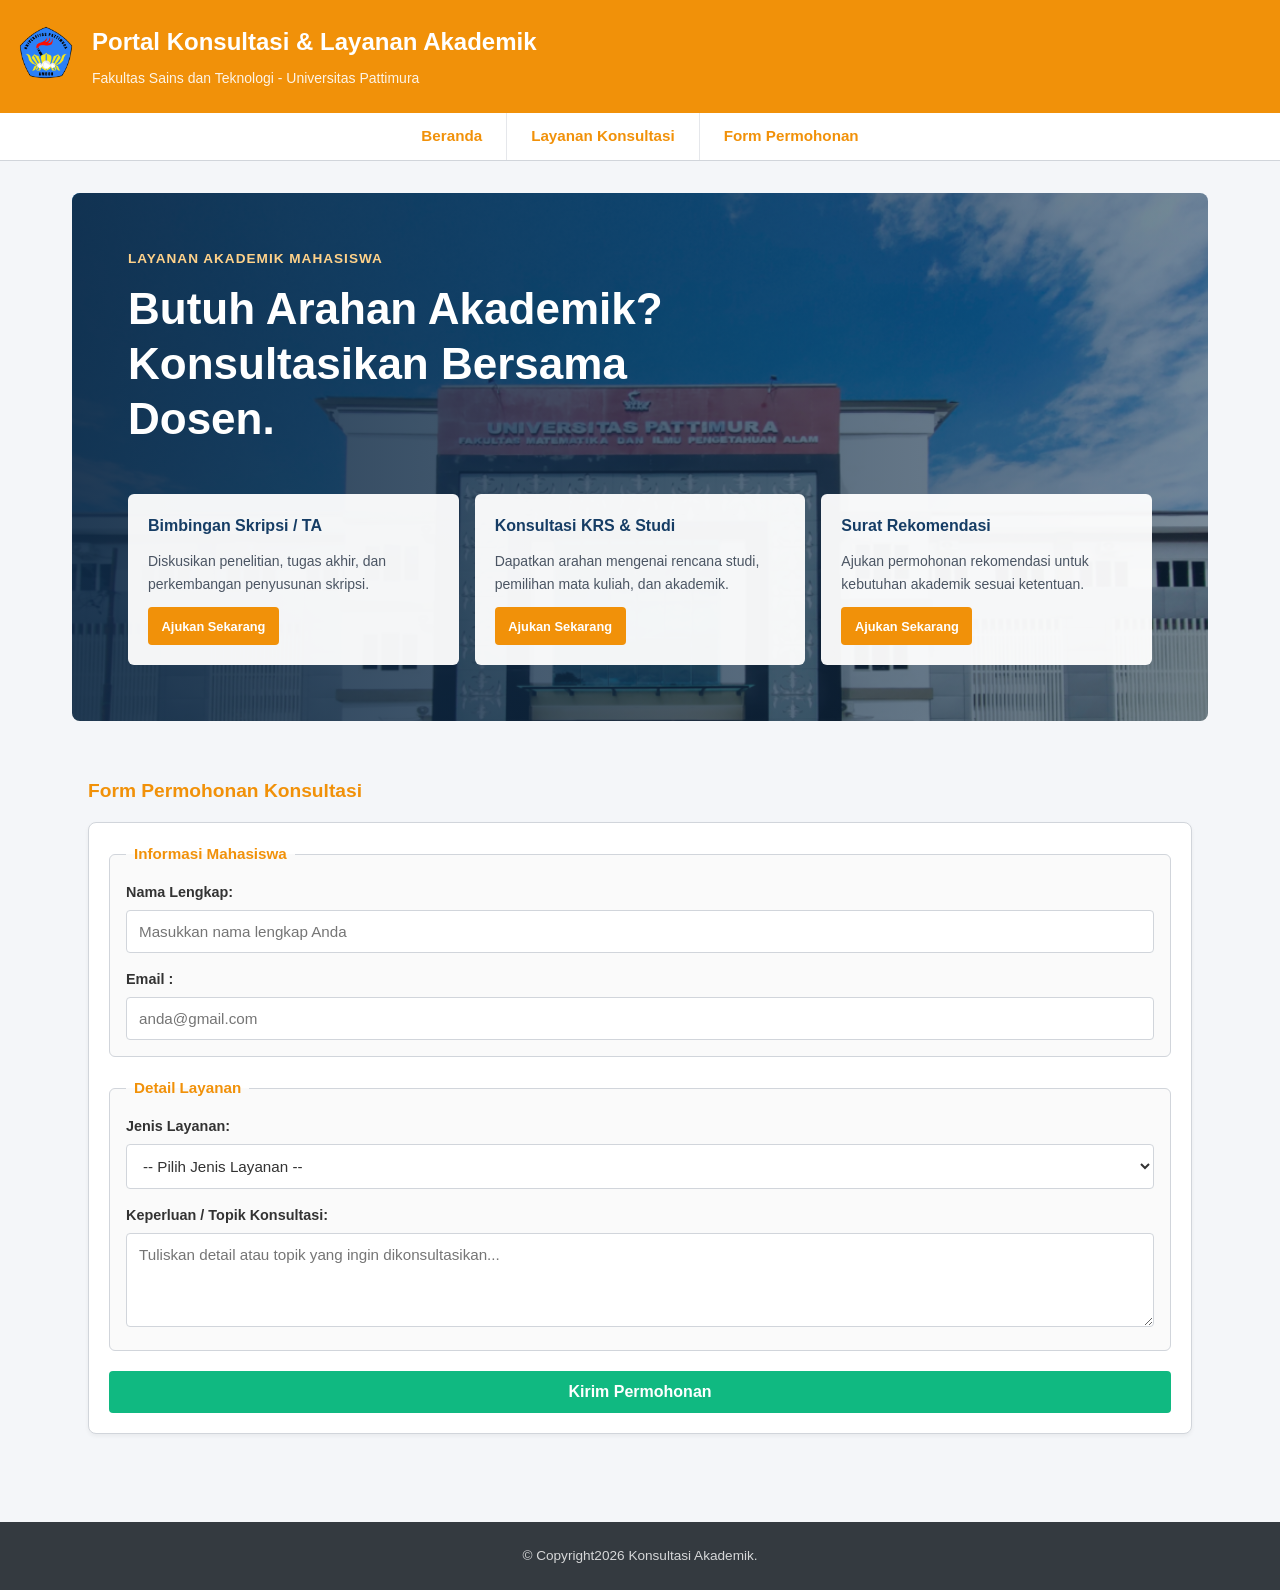
<file: index.html>
<!DOCTYPE html>
<html lang="id">

<head>
  <meta charset="UTF-8">
  <meta name="viewport" content="width=device-width, initial-scale=1.0">
  <link rel="stylesheet" href="css/style.css" />
  <title>Portal Konsultasi & Layanan Akademik Dosen</title>
</head>

<body>

  <!-- Header / Identitas Portal -->
  <header>
    <img src="img/logo unpatti.png" alt="Logo Universitas Pattimura" class="logo">
    <div class="header-text">
      <h1>Portal Konsultasi & Layanan Akademik</h1>
      <p>Fakultas Sains dan Teknologi - Universitas Pattimura</p>
    </div>
  </header>

  <!-- Navigasi Utama -->
  <nav>
    <ul>
      <li><a href="#beranda">Beranda</a></li>
      <li><a href="#hero">Layanan Konsultasi</a></li>
      <li><a href="#permohonan">Form Permohonan</a></li>
    </ul>
  </nav>


  <!-- Bagian Utama (Main) -->
  <main>

    <!-- Section 1: Intro / Informasi Singkat -->
    <section id="hero">
      <!-- Overlay Gelap agar teks putih terbaca jelas -->
      <div class="hero-overlay">
        <!-- Teks Tumpang Tindih di Atas Gambar -->
        <div class="hero-content">
          <p class="hero-subttitle">LAYANAN AKADEMIK MAHASISWA</p>
          <h2 class="hero-title">Butuh Arahan Akademik? <br>Konsultasikan Bersama Dosen.</h2>
        </div>

        <!-- Kartu Mengambang / Transparan di Bagian Bawah Hero -->
        <div class="hero-cards">
          <!-- Kartu 1 -->
          <article class="hero-card">
            <h3>Bimbingan Skripsi / TA</h3>
            <p>Diskusikan penelitian, tugas akhir, dan
              perkembangan penyusunan skripsi.</p>
            <a href="#permohonan" class="btn-selengkapnya">Ajukan Sekarang</a>
          </article>

          <!-- Kartu 2 -->
          <article class="hero-card">
            <h3>Konsultasi KRS & Studi</h3>
            <p>Dapatkan arahan mengenai rencana studi,
              pemilihan mata kuliah, dan akademik.</p>
            <a href="#permohonan" class="btn-selengkapnya">Ajukan Sekarang</a>
          </article>

          <!-- Kartu 3 -->
          <article class="hero-card">
            <h3>Surat Rekomendasi</h3>
            <p>Ajukan permohonan rekomendasi untuk
              kebutuhan akademik sesuai ketentuan.</p>
            <a href="#permohonan" class="btn-selengkapnya">Ajukan Sekarang</a>
          </article>
        </div>
      </div>
    </section>

    <!-- Section 3: Form Permohonan (Menggunakan Fieldset & Legend) -->
    <section id="permohonan">
      <h2>Form Permohonan Konsultasi</h2>
      <form id="formKonsultasi">

        <!-- Kelompok 1: Informasi Data Diri -->
        <fieldset>
          <legend>Informasi Mahasiswa</legend>

          <!-- Field 1: Nama -->
          <div>
            <label for="nama">Nama Lengkap:</label>
            <input type="text" id="nama" name="nama" required placeholder="Masukkan nama lengkap Anda">
          </div>

          <!-- Field 2: Email -->
          <div>
            <label for="email">Email :</label>
            <input type="email" id="email" name="email" required placeholder="anda@gmail.com">
          </div>
        </fieldset>

        <!-- Kelompok 2: Detail Permohonan Konsultasi -->
        <fieldset>
          <legend>Detail Layanan</legend>

          <!-- Field 3: Jenis Layanan -->
          <div>
            <label for="jenis-layanan">Jenis Layanan:</label>
            <select id="jenis-layanan" name="jenis_layanan" required>
              <option value="" disabled selected>-- Pilih Jenis Layanan --</option>
              <option value="bimbingan">Bimbingan Skripsi / TA</option>
              <option value="krs">Konsultasi KRS & Studi</option>
              <option value="rekomendasi">Permohonan Surat Rekomendasi</option>
            </select>
          </div>

          <!-- Field 4: Keperluan -->
          <div>
            <label for="keperluan">Keperluan / Topik Konsultasi:</label>
            <textarea id="keperluan" name="keperluan" rows="4" required
              placeholder="Tuliskan detail atau topik yang ingin dikonsultasikan..."></textarea>
          </div>
        </fieldset>

        <!-- Tombol Submit (Diluar fieldset agar terpisah sebagai aksi utama) -->
        <div>
          <button type="submit">Kirim Permohonan</button>
        </div>

      </form>
    </section>

  </main>

  <footer>
    <p>&copy; Copyright2026 Konsultasi Akademik.</p>
  </footer>

</body>
<script>
  document.getElementById("formKonsultasi").addEventListener("submit", function (event) {
    event.preventDefault();

    console.log("=== DATA PERMOHONAN KONSULTASI ===");
    console.log("Nama:", document.getElementById("nama").value);
    console.log("Email:", document.getElementById("email").value);
    console.log("Layanan:", document.getElementById("jenis-layanan").value);
    console.log("Keperluan:", document.getElementById("keperluan").value);
  });
</script>

</html>
</file>
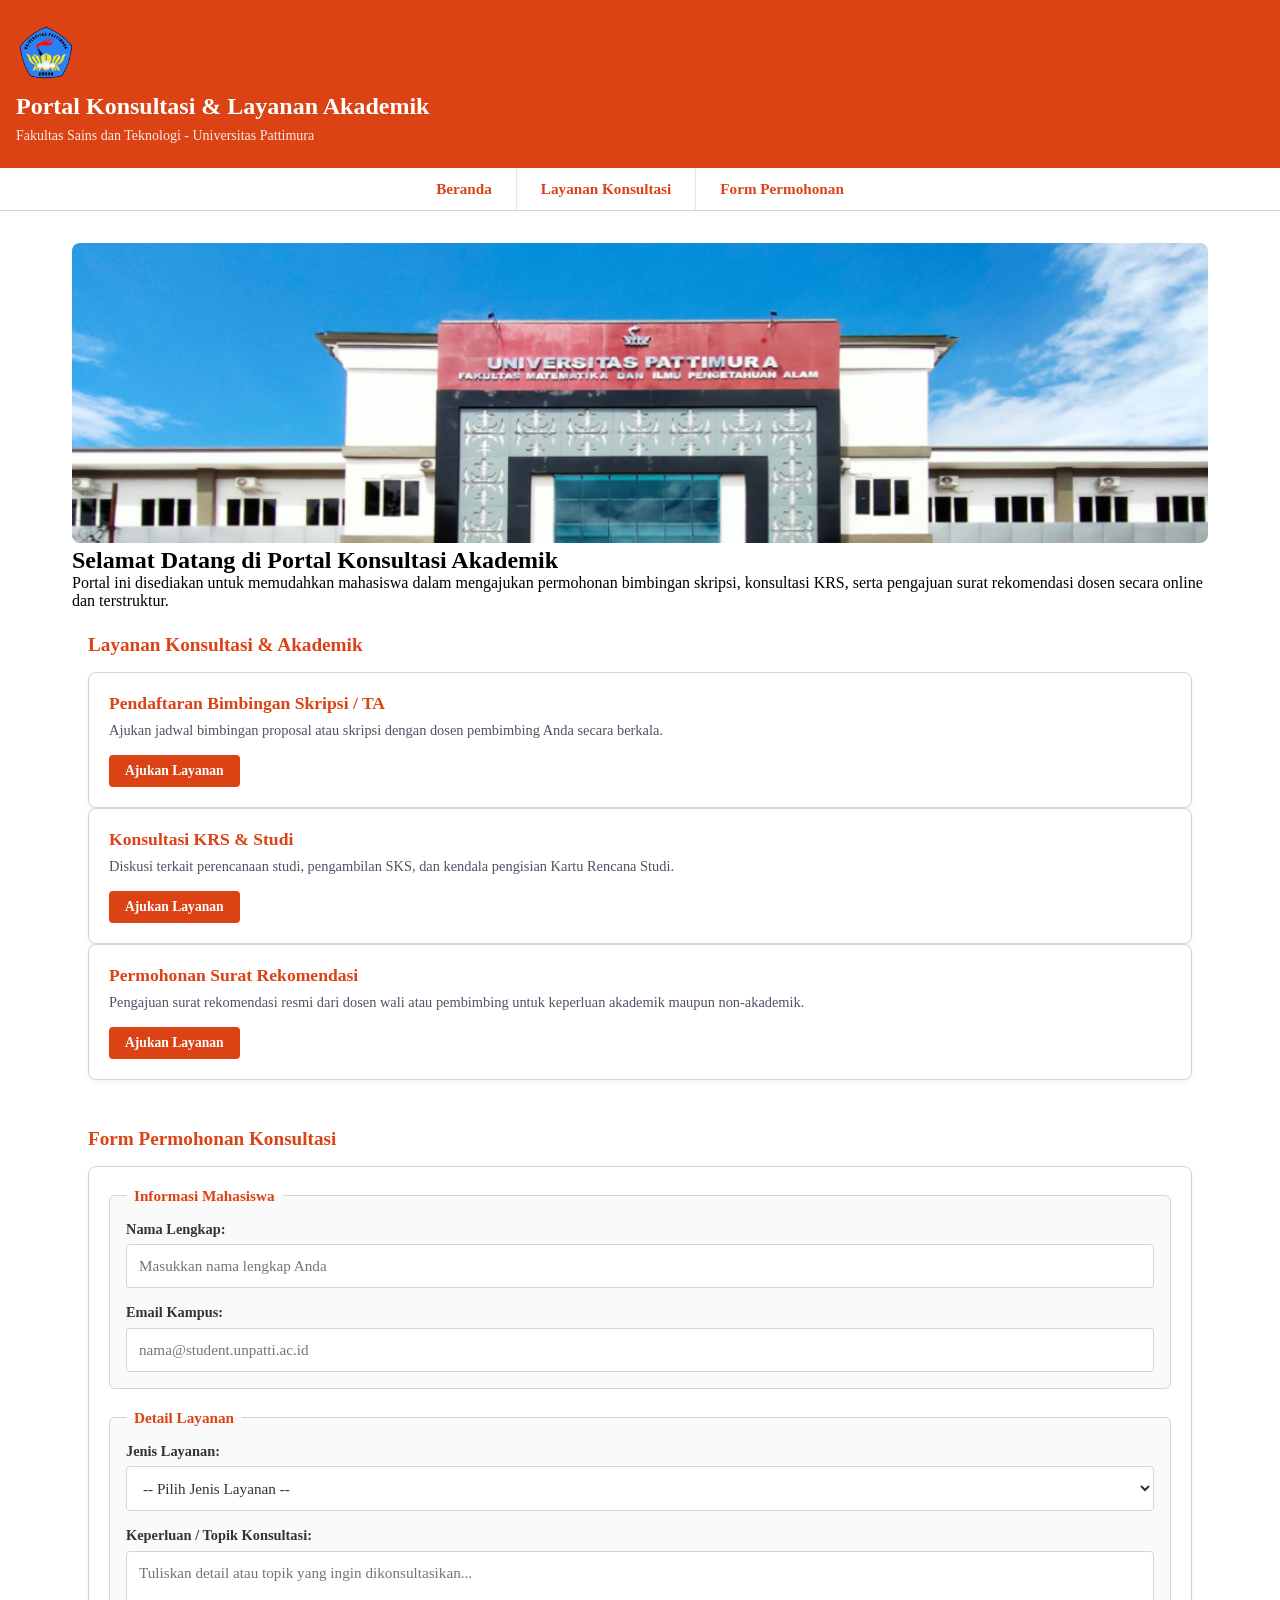
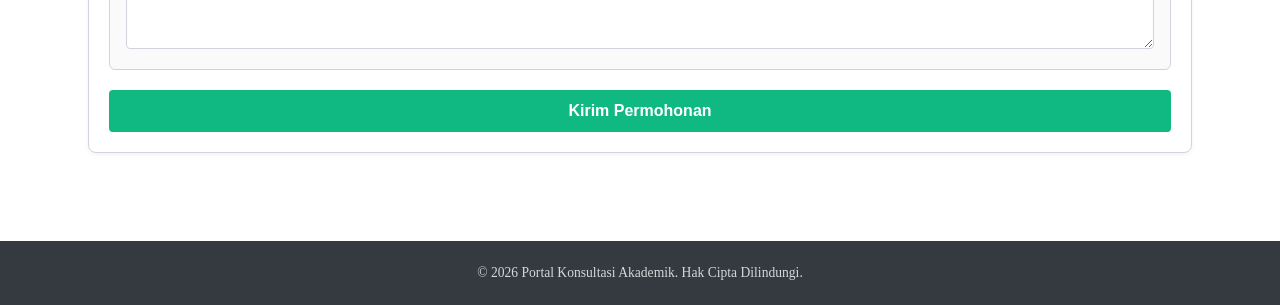
<file: tugas website/index.html>
<!DOCTYPE html>
<html lang="id">

<head>
  <meta charset="UTF-8">
  <meta name="viewport" content="width=device-width, initial-scale=1.0">
  <link rel="stylesheet" href="css/style.css" />
  <title>Portal Konsultasi & Layanan Akademik Dosen</title>
</head>

<body>

  <!-- Header / Identitas Portal -->
  <header>
    <img src="img/logo unpatti.png" alt="Logo Universitas Pattimura" class="logo">
    <h1>Portal Konsultasi & Layanan Akademik</h1>
    <p>Fakultas Sains dan Teknologi - Universitas Pattimura</p>
  </header>

  <!-- Navigasi Utama -->
  <nav>
    <ul>
      <li><a href="#beranda">Beranda</a></li>
      <li><a href="#layanan">Layanan Konsultasi</a></li>
      <li><a href="#permohonan">Form Permohonan</a></li>
    </ul>
  </nav>


  <!-- Bagian Utama (Main) -->
  <main>

    <!-- Section 1: Intro / Informasi Singkat -->
    <section id="banner">
      <img src="img/gedung fmipa.png" alt="Gedung Fakultas Sains dan Teknologi" class="banner-img">
    </section>
    <section id="beranda">
      <h2>Selamat Datang di Portal Konsultasi Akademik</h2>
      <p>Portal ini disediakan untuk memudahkan mahasiswa dalam mengajukan permohonan bimbingan skripsi, konsultasi KRS,
        serta pengajuan surat rekomendasi dosen secara online dan terstruktur.</p>
    </section>

    <!-- Section 2: Tiga Kartu Layanan -->
    <section id="layanan">
      <h2>Layanan Konsultasi & Akademik</h2>

      <!-- Kartu Layanan 1 -->
      <article>
        <h3>Pendaftaran Bimbingan Skripsi / TA</h3>
        <p>Ajukan jadwal bimbingan proposal atau skripsi dengan dosen pembimbing Anda secara berkala.</p>
        <a href="#permohonan">Ajukan Layanan</a>
      </article>

      <!-- Kartu Layanan 2 -->
      <article>
        <h3>Konsultasi KRS & Studi</h3>
        <p>Diskusi terkait perencanaan studi, pengambilan SKS, dan kendala pengisian Kartu Rencana Studi.</p>
        <a href="#permohonan">Ajukan Layanan</a>
      </article>

      <!-- Kartu Layanan 3 -->
      <article>
        <h3>Permohonan Surat Rekomendasi</h3>
        <p>Pengajuan surat rekomendasi resmi dari dosen wali atau pembimbing untuk keperluan akademik maupun
          non-akademik.</p>
        <a href="#permohonan">Ajukan Layanan</a>
      </article>
    </section>

    <!-- Section 3: Form Permohonan (Menggunakan Fieldset & Legend) -->
    <section id="permohonan">
      <h2>Form Permohonan Konsultasi</h2>
      <form action="#" method="POST">

        <!-- Kelompok 1: Informasi Data Diri -->
        <fieldset>
          <legend>Informasi Mahasiswa</legend>

          <!-- Field 1: Nama -->
          <div>
            <label for="nama">Nama Lengkap:</label>
            <input type="text" id="nama" name="nama" required placeholder="Masukkan nama lengkap Anda">
          </div>

          <!-- Field 2: Email -->
          <div>
            <label for="email">Email Kampus:</label>
            <input type="email" id="email" name="email" required placeholder="nama@student.unpatti.ac.id">
          </div>
        </fieldset>

        <!-- Kelompok 2: Detail Permohonan Konsultasi -->
        <fieldset>
          <legend>Detail Layanan</legend>

          <!-- Field 3: Jenis Layanan -->
          <div>
            <label for="jenis-layanan">Jenis Layanan:</label>
            <select id="jenis-layanan" name="jenis_layanan" required>
              <option value="" disabled selected>-- Pilih Jenis Layanan --</option>
              <option value="bimbingan">Bimbingan Skripsi / TA</option>
              <option value="krs">Konsultasi KRS & Studi</option>
              <option value="rekomendasi">Permohonan Surat Rekomendasi</option>
            </select>
          </div>

          <!-- Field 4: Keperluan -->
          <div>
            <label for="keperluan">Keperluan / Topik Konsultasi:</label>
            <textarea id="keperluan" name="keperluan" rows="4" required
              placeholder="Tuliskan detail atau topik yang ingin dikonsultasikan..."></textarea>
          </div>
        </fieldset>

        <!-- Tombol Submit (Diluar fieldset agar terpisah sebagai aksi utama) -->
        <div>
          <button type="submit">Kirim Permohonan</button>
        </div>

      </form>
    </section>

  </main>

  <footer>
    <p>&copy; 2026 Portal Konsultasi Akademik. Hak Cipta Dilindungi.</p>
  </footer>

</body>

</html>
</file>
<file: css/style.css>
/* mengatur box sizing */
*,
*::before,
*::after {
  box-sizing: border-box;
  margin: 0;
  padding: 0;
}
body {
  background-color: #f4f6f9;
  color: var(--text-color);
  font-family: Arial, sans-serif;
  line-height: 1.5;
}

:root {
  --primary-color: #f19109;
  --secondary-color: #f4f6f9;
  --text-color: #333333;
  --white: #ffffff;
}

header {
  background-color: var(--primary-color);
  color: var(--white);
  padding: 1.5rem 1rem;
  display: flex;
  align-items: center;
  gap: 1rem; /* Jarak antara logo dan teks */
}
header.logo {
  width: 60px;
  height: 60px;
}

header h1 {
  font-size: 1.25rem;
  margin-bottom: 0.5rem;
}

header p {
  font-size: 0.875rem;
  opacity: 0.9;
}

header .logo {
  width: 60px; /* Batasi lebar logo agar kecil dan rapi */
  height: auto; /* Tinggi menyesuaikan secara otomatis agar tidak gepeng */
  margin-bottom: 0.5rem; /* Jarak antara logo dan judul */
}

/* Navigasi */
nav {
  background-color: var(--white);
  border-bottom: 1px solid #d1d5db;
}

nav ul {
  list-style: none;
  display: flex;
  flex-direction: column; /* disesuaikan ke bawah untuk layar HP */
  text-align: center;
}

nav li {
  border-bottom: 1px solid #e5e7eb;
}

nav li:last-child {
  border-bottom: none;
}

nav a {
  display: block;
  padding: 0.75rem;
  color: var(--primary-color);
  text-decoration: none;
  font-weight: bold;
  font-size: 0.95rem;
}

nav a:hover {
  background-color: #f3f4f6;
}

#banner {
  padding: 0; /* Hapus padding jika ingin gambarnya menempel penuh */
  overflow: hidden;
}

#banner .banner-img {
  width: 100%; /* Lebar memenuhi kontainer secara responsif */
  max-height: 300px; /* Batasi tinggi maksimalnya agar tidak terlalu panjang ke bawah */
  object-fit: cover; /* Memastikan gambar terpotong rapi tanpa gepeng */
  border-radius: 8px; /* Membuat sudutnya sedikit melengkung */
}

/* layanan */
#layanan {
  padding: 1.5rem 1rem;
}

#layanan h2 {
  font-size: 1.2rem;
  margin-bottom: 1rem;
  color: var(--primary-color);
}
/* Penataan kotak kartu (Mobile-first: tersusun ke bawah) */
#layanan-container {
  display: flex;
  flex-direction: column;
  gap: 1rem; /* Jarak antar kartu */
}
#hero {
  /* Menggunakan gambar 1024x576 milik Anda sebagai background */

  background-image: url("../img/gedung-fmipa.png");
  background-size: cover;
  background-position: center;
  background-repeat: no-repeat;
  position: relative;
  color: var(--white);
  border-radius: 8px;
  overflow: hidden;
  margin-bottom: 2rem;
}

/* Layer transparan gelap di atas gambar agar teks terlihat kontras */
.hero-overlay {
  background: linear-gradient(90deg, rgba(15, 42, 70, 0.92), rgba(15, 42, 70, 0.55));
  padding: 2.5rem 1.5rem;
  display: flex;
  flex-direction: column;
  gap: 2rem;
  min-height: 480px;
}
.hero-content {
  max-width: 650px;
}

/* Teks Utama di Hero */
.hero-subttitle {
  color: #ffd28a;
  font-size: 0.85rem;
  font-weight: bold;
  letter-spacing: 1px;
  margin-bottom: 0.75rem;
}

.hero-title {
  font-size: 2rem;
  line-height: 1.25;
  margin-bottom: 1rem;
}
.hero-description {
  font-size: 0.95rem;
  line-height: 1.7;
  margin-bottom: 1.5rem;
  max-width: 550px;
}
.btn-konsultasi {
  display: inline-block;
  background-color: #f19109;
  color: #ffffff;
  text-decoration: none;
  font-weight: bold;
  padding: 0.8rem 1.25rem;
  border-radius: 5px;
}
.btn-konsultasi:hover {
  background-color: #d97706;
}

/* Kontainer Kartu Mengambang di Bawah */
.hero-cards {
  display: flex;
  flex-direction: column;
  gap: 1rem;
}

article.hero-card {
  background-color: rgba(255, 255, 255, 0.95); /* Putih transparan 85% */
  color: #1f2937;
  padding: 1.25rem;
  display: flex;
  flex-direction: column; /* Menyusun isi ke bawah */
  align-items: flex-start; /* Rata kiri */
  gap: 0.75rem; /* Jarak antar elemen di dalam kartu */
  border-radius: 6px;
  flex: 1; /* Membagi rata 3 kolom saat di desktop */
}

article.hero-card h3 {
  font-size: 1rem;
  color: #163d65;
}

/* Tambahan gaya paragraf kecil opsional jika ingin diberi deskripsi */
article.hero-card p {
  font-size: 0.875rem;
  line-height: 1.6;
  color: #4b5563;
}

/* Tombol Oranye "SELENGKAPNYA" */
.btn-selengkapnya {
  background-color: #f19109;
  color: #ffffff;
  text-decoration: none;
  font-size: 0.8rem;
  font-weight: bold;
  padding: 0.6rem 0.85rem;
  border-radius: 4px;
  margin-top: auto;
}

.btn-selengkapnya:hover {
  background-color: #d97706;
}

#permohonan {
  padding: 1.5rem 1rem;
}

#permohonan h2 {
  font-size: 1.2rem;
  margin-bottom: 1rem;
  color: var(--primary-color);
}
form {
  background-color: var(--white);
  padding: 1.25rem;
  border-radius: 8px;
  border: 1px solid #d1d5db;
  box-shadow: 0 2px 4px rgba(0, 0, 0, 0.05);
}
/* Fieldset (Kelompok form) */
fieldset {
  border: 1px solid #d1d5db;
  border-radius: 6px;
  padding: 1rem;
  margin-bottom: 1.25rem;
  background-color: #fafafa;
}

/* Legend (Judul kelompok form) */
legend {
  font-weight: bold;
  color: var(--primary-color);
  padding: 0 0.5rem;
  font-size: 0.95rem;
}

/* Jarak antar elemen di dalam fieldset */
fieldset div {
  margin-bottom: 1rem;
}

fieldset div:last-child {
  margin-bottom: 0;
}

/* Label teks form */
label {
  display: block;
  font-size: 0.9rem;
  font-weight: bold;
  margin-bottom: 0.4rem;
  color: var(--text-color);
}

/* Input teks, email, select dropdown, dan textarea */
input[type="text"],
input[type="email"],
select,
textarea {
  width: 100%;
  padding: 0.75rem;
  border: 1px solid #d1d5db;
  border-radius: 4px;
  font-size: 0.95rem;
  font-family: inherit;
  background-color: var(--white);
  color: var(--text-color);
}

/* Tombol Submit */
button[type="submit"] {
  width: 100%;
  background-color: #10b981; /* Warna hijau untuk tombol aksi berhasil/kirim */
  color: var(--white);
  border: none;
  padding: 0.75rem;
  font-size: 1rem;
  font-weight: bold;
  border-radius: 4px;
  cursor: pointer;
}

button[type="submit"]:hover {
  opacity: 0.9;
}
button[type="submit"]:active {
  background-color: #25e284;
  transform: scale(0.98); /* Efek klik sedikit mengecil */
}

/* ==========================================
   AKSESIBILITAS DASAR: FOCUS INDICATOR
   (Memenuhi syarat wajib poin 6 & 8 di tugas)
   ========================================== */
input:focus,
select:focus,
textarea:focus,
button:focus,
a:focus {
  outline: 3px solid #f59e0b; /* Garis fokus warna oranye terang yang jelas */
}
footer {
  background-color: #343a40; /* Warna latar belakang gelap agar kontras */
  color: var(--white); /* Teks berwarna putih */
  text-align: center; /* Posisi teks di tengah */
  padding: 1.5rem 1rem; /* Ruang jarak di dalam footer */
  font-size: 0.85rem; /* Ukuran teks sedikit lebih kecil dan rapi */
  margin-top: 2rem; /* Jarak pemisah dari konten di atasnya */
}

footer p {
  opacity: 0.8; /* Sedikit pudar agar tidak terlalu mencolok */
}

/* 1. Tampilan untuk Tablet (Layar dengan lebar minimum 768px ke atas) */
@media (min-width: 768px) {
  header h1 {
    font-size: 1.5rem;
  }

  /* Ubah navigasi menumpuk menjadi berjajar horizontal ke samping */
  nav ul {
    flex-direction: row;
    justify-content: center;
  }

  nav li {
    border-bottom: none;
    border-right: 1px solid #e5e7eb;
  }

  nav li:last-child {
    border-right: none;
  }

  nav a {
    padding: 0.75rem 1.5rem;
  }

  /* Ubah kartu layanan menjadi Grid 2 kolom di tablet */
  #layanan-container {
    display: grid;
    grid-template-columns: repeat(2, 1fr);
    gap: 1.25rem;
  }
  .hero-overlay {
    padding: 3rem;
  }

  .hero-title {
    font-size: 2.5rem;
  }

  .hero-cards {
    flex-direction: row;
    align-items: stretch;
  }
}

/* 2. Tampilan untuk Desktop (Layar dengan lebar minimum 1280px ke atas) */
@media (min-width: 1280px) {
  main {
    max-width: 1200px;
    margin: 0 auto;
    padding: 2rem;
  }
  .hero-overlay {
    padding: 3.5rem;
  }

  .hero-title {
    font-size: 2.75rem;
  }

  /* Ubah kartu layanan menjadi Grid 3 kolom penuh di desktop */
  #layanan-container {
    grid-template-columns: repeat(3, 1fr);
  }
}
</file>
<file: tugas website/css/style.css>
/* mengatur box sizing */
*,
*::before,
*::after {
  box-sizing: border-box;
  margin: 0;
  padding: 0;
}

:root {
  --primary-color: #db4214;
  --secondary-color: #f4f6f9;
  --text-color: #333333;
  --white: #ffffff;
}

header {
  background-color: var(--primary-color);
  color: var(--white);
  padding: 1.5rem 1rem;
  text-align: left;
}

header h1 {
  font-size: 1.25rem;
  margin-bottom: 0.5rem;
}

header p {
  font-size: 0.875rem;
  opacity: 0.9;
}

header .logo {
  width: 60px; /* Batasi lebar logo agar kecil dan rapi */
  height: auto; /* Tinggi menyesuaikan secara otomatis agar tidak gepeng */
  margin-bottom: 0.5rem; /* Jarak antara logo dan judul */
}

/* Navigasi */
nav {
  background-color: var(--white);
  border-bottom: 1px solid #d1d5db;
}

nav ul {
  list-style: none;
  display: flex;
  flex-direction: column; /* disesuaikan ke bawah untuk layar HP */
  text-align: center;
}

nav li {
  border-bottom: 1px solid #e5e7eb;
}

nav li:last-child {
  border-bottom: none;
}

nav a {
  display: block;
  padding: 0.75rem;
  color: var(--primary-color);
  text-decoration: none;
  font-weight: bold;
  font-size: 0.95rem;
}

nav a:hover {
  background-color: #f3f4f6;
}

#banner {
  padding: 0; /* Hapus padding jika ingin gambarnya menempel penuh */
  overflow: hidden;
}

#banner .banner-img {
  width: 100%; /* Lebar memenuhi kontainer secara responsif */
  max-height: 300px; /* Batasi tinggi maksimalnya agar tidak terlalu panjang ke bawah */
  object-fit: cover; /* Memastikan gambar terpotong rapi tanpa gepeng */
  border-radius: 8px; /* Membuat sudutnya sedikit melengkung */
}

/* layanan */
#layanan {
  padding: 1.5rem 1rem;
}

#layanan h2 {
  font-size: 1.2rem;
  margin-bottom: 1rem;
  color: var(--primary-color);
}
/* Penataan kotak kartu (Mobile-first: tersusun ke bawah) */
#layanan-container {
  display: flex;
  flex-direction: column;
  gap: 1rem; /* Jarak antar kartu */
}

/* Desain setiap kartu individu */
article {
  background-color: var(--white);
  border: 1px solid #d1d5db;
  border-radius: 8px;
  padding: 1.25rem;
  box-shadow: 0 2px 4px rgba(0, 0, 0, 0.05);
}
article h3 {
  font-size: 1.1rem;
  margin-bottom: 0.5rem;
  color: var(--primary-color);
}

article p {
  font-size: 0.9rem;
  margin-bottom: 1rem;
  color: #4b5563;
}
article a {
  display: inline-block;
  padding: 0.5rem 1rem;
  background-color: var(--primary-color);
  color: var(--white);
  text-decoration: none;
  border-radius: 4px;
  font-size: 0.85rem;
  font-weight: bold;
}

article a:hover {
  opacity: 0.9;
}

#permohonan {
  padding: 1.5rem 1rem;
}

#permohonan h2 {
  font-size: 1.2rem;
  margin-bottom: 1rem;
  color: var(--primary-color);
}
form {
  background-color: var(--white);
  padding: 1.25rem;
  border-radius: 8px;
  border: 1px solid #d1d5db;
  box-shadow: 0 2px 4px rgba(0, 0, 0, 0.05);
}
/* Fieldset (Kelompok form) */
fieldset {
  border: 1px solid #d1d5db;
  border-radius: 6px;
  padding: 1rem;
  margin-bottom: 1.25rem;
  background-color: #fafafa;
}

/* Legend (Judul kelompok form) */
legend {
  font-weight: bold;
  color: var(--primary-color);
  padding: 0 0.5rem;
  font-size: 0.95rem;
}

/* Jarak antar elemen di dalam fieldset */
fieldset div {
  margin-bottom: 1rem;
}

fieldset div:last-child {
  margin-bottom: 0;
}

/* Label teks form */
label {
  display: block;
  font-size: 0.9rem;
  font-weight: bold;
  margin-bottom: 0.4rem;
  color: var(--text-color);
}

/* Input teks, email, select dropdown, dan textarea */
input[type="text"],
input[type="email"],
select,
textarea {
  width: 100%;
  padding: 0.75rem;
  border: 1px solid #d1d5db;
  border-radius: 4px;
  font-size: 0.95rem;
  font-family: inherit;
  background-color: var(--white);
  color: var(--text-color);
}

/* Tombol Submit */
button[type="submit"] {
  width: 100%;
  background-color: #10b981; /* Warna hijau untuk tombol aksi berhasil/kirim */
  color: var(--white);
  border: none;
  padding: 0.75rem;
  font-size: 1rem;
  font-weight: bold;
  border-radius: 4px;
  cursor: pointer;
}

button[type="submit"]:hover {
  opacity: 0.9;
}
button[type="submit"]:active {
  background-color: #25e284;
  transform: scale(0.98); /* Efek klik sedikit mengecil */
}

/* ==========================================
   AKSESIBILITAS DASAR: FOCUS INDICATOR
   (Memenuhi syarat wajib poin 6 & 8 di tugas)
   ========================================== */
input:focus,
select:focus,
textarea:focus,
button:focus,
a:focus {
  outline: 3px solid #f59e0b; /* Garis fokus warna oranye terang yang jelas */
}
footer {
  background-color: #343a40; /* Warna latar belakang gelap agar kontras */
  color: var(--white); /* Teks berwarna putih */
  text-align: center; /* Posisi teks di tengah */
  padding: 1.5rem 1rem; /* Ruang jarak di dalam footer */
  font-size: 0.85rem; /* Ukuran teks sedikit lebih kecil dan rapi */
  margin-top: 2rem; /* Jarak pemisah dari konten di atasnya */
}

footer p {
  opacity: 0.8; /* Sedikit pudar agar tidak terlalu mencolok */
}

/* 1. Tampilan untuk Tablet (Layar dengan lebar minimum 768px ke atas) */
@media (min-width: 768px) {
  header h1 {
    font-size: 1.5rem;
  }

  /* Ubah navigasi menumpuk menjadi berjajar horizontal ke samping */
  nav ul {
    flex-direction: row;
    justify-content: center;
  }

  nav li {
    border-bottom: none;
    border-right: 1px solid #e5e7eb;
  }

  nav li:last-child {
    border-right: none;
  }

  nav a {
    padding: 0.75rem 1.5rem;
  }

  /* Ubah kartu layanan menjadi Grid 2 kolom di tablet */
  #layanan-container {
    display: grid;
    grid-template-columns: repeat(2, 1fr);
    gap: 1.25rem;
  }
}

/* 2. Tampilan untuk Desktop (Layar dengan lebar minimum 1280px ke atas) */
@media (min-width: 1280px) {
  main {
    max-width: 1200px;
    margin: 0 auto;
    padding: 2rem;
  }

  /* Ubah kartu layanan menjadi Grid 3 kolom penuh di desktop */
  #layanan-container {
    grid-template-columns: repeat(3, 1fr);
  }
}
</file>
